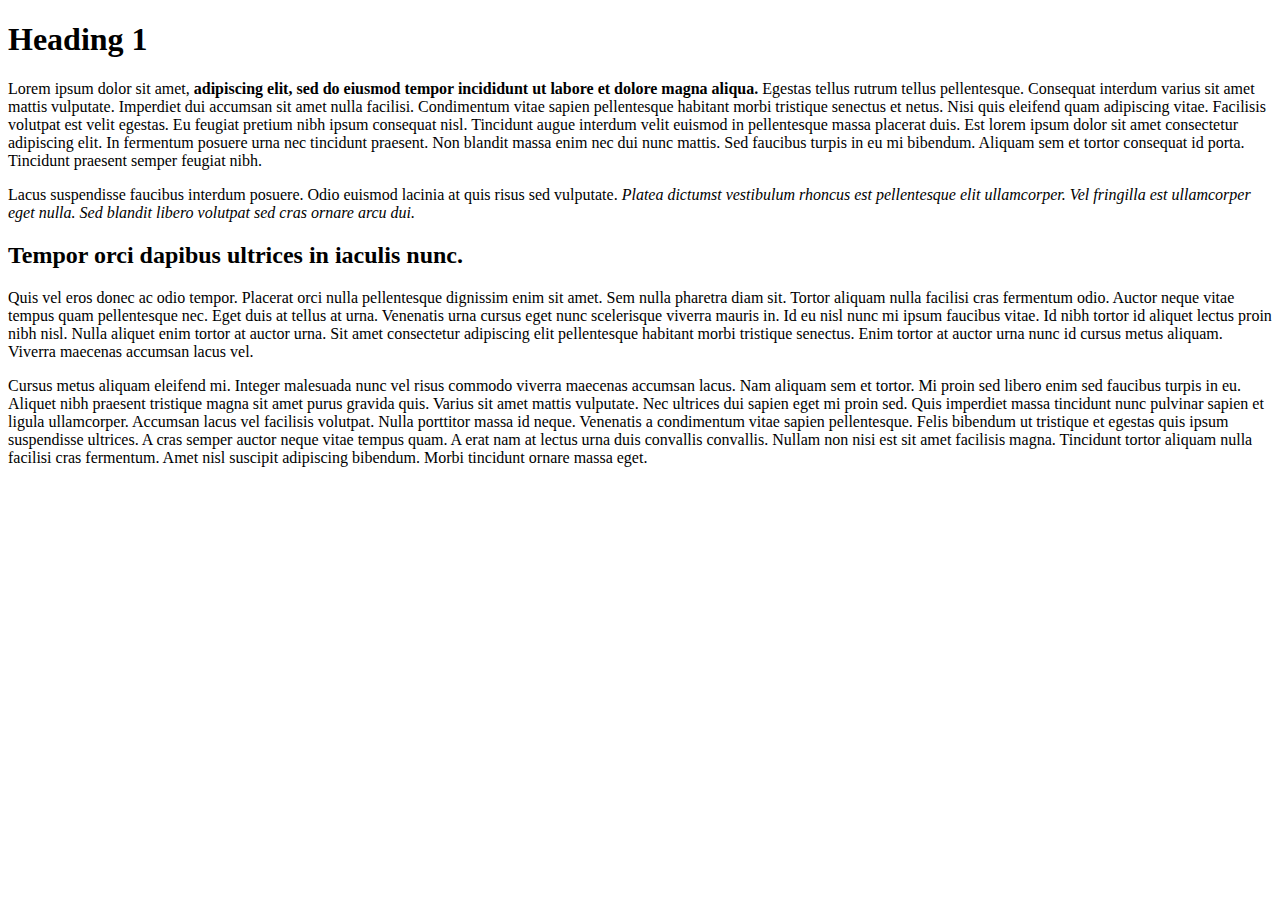
<file: intro/html-boilerplate/index.html>
<!DOCTYPE html>
<html lang="en">
    <head>
        <meta charset="UTF-8">
        <title>Odin Intro Lesson</title>
    </head>

    <body>
        <h1>Heading 1</h1>
        <p>Lorem ipsum dolor sit amet, <strong>adipiscing elit, sed do eiusmod tempor incididunt ut labore et dolore magna aliqua.</strong> Egestas tellus rutrum tellus pellentesque. Consequat interdum varius sit amet mattis vulputate. Imperdiet dui accumsan sit amet nulla facilisi. Condimentum vitae sapien pellentesque habitant morbi tristique senectus et netus. Nisi quis eleifend quam adipiscing vitae. Facilisis volutpat est velit egestas. Eu feugiat pretium nibh ipsum consequat nisl. Tincidunt augue interdum velit euismod in pellentesque massa placerat duis. Est lorem ipsum dolor sit amet consectetur adipiscing elit. In fermentum posuere urna nec tincidunt praesent. Non blandit massa enim nec dui nunc mattis. Sed faucibus turpis in eu mi bibendum. Aliquam sem et tortor consequat id porta. Tincidunt praesent semper feugiat nibh.</p>

        <p>Lacus suspendisse faucibus interdum posuere. Odio euismod lacinia at quis risus sed vulputate. <em>Platea dictumst vestibulum rhoncus est pellentesque elit ullamcorper. Vel fringilla est ullamcorper eget nulla. Sed blandit libero volutpat sed cras ornare arcu dui.</em></p> 

        <h2>Tempor orci dapibus ultrices in iaculis nunc.</h2> 
        <p>Quis vel eros donec ac odio tempor. Placerat orci nulla pellentesque dignissim enim sit amet. Sem nulla pharetra diam sit. Tortor aliquam nulla facilisi cras fermentum odio. Auctor neque vitae tempus quam pellentesque nec. Eget duis at tellus at urna. Venenatis urna cursus eget nunc scelerisque viverra mauris in. Id eu nisl nunc mi ipsum faucibus vitae. Id nibh tortor id aliquet lectus proin nibh nisl. Nulla aliquet enim tortor at auctor urna. Sit amet consectetur adipiscing elit pellentesque habitant morbi tristique senectus. Enim tortor at auctor urna nunc id cursus metus aliquam. Viverra maecenas accumsan lacus vel.</p>

        <p>Cursus metus aliquam eleifend mi. Integer malesuada nunc vel risus commodo viverra maecenas accumsan lacus. Nam aliquam sem et tortor. Mi proin sed libero enim sed faucibus turpis in eu. Aliquet nibh praesent tristique magna sit amet purus gravida quis. Varius sit amet mattis vulputate. Nec ultrices dui sapien eget mi proin sed. Quis imperdiet massa tincidunt nunc pulvinar sapien et ligula ullamcorper. Accumsan lacus vel facilisis volutpat. Nulla porttitor massa id neque. Venenatis a condimentum vitae sapien pellentesque. Felis bibendum ut tristique et egestas quis ipsum suspendisse ultrices. A cras semper auctor neque vitae tempus quam. A erat nam at lectus urna duis convallis convallis. Nullam non nisi est sit amet facilisis magna. Tincidunt tortor aliquam nulla facilisi cras fermentum. Amet nisl suscipit adipiscing bibendum. Morbi tincidunt ornare massa eget.</p>
    </body>
</html>
</file>
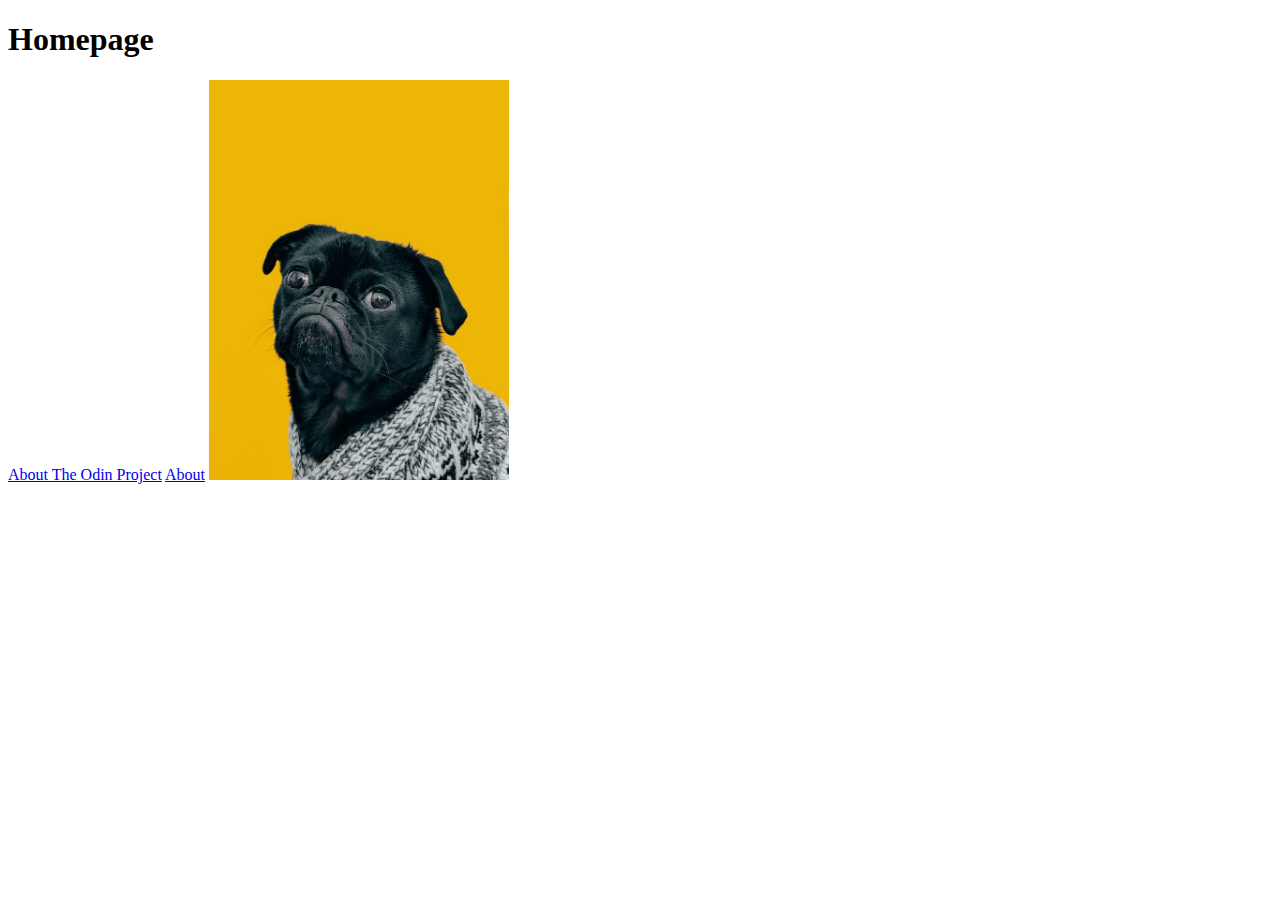
<file: intro/links-and-images/index.html>
<!DOCTYPE html>
<html lang="en">
    <head>
        <meta charset="UTF-8">
        <title>Odin Intro Lesson</title>
    </head>

    <body>
        <h1>Homepage</h1>
        <a href="https://www.theodinproject.com/about">About The Odin Project</a>

        <a href="./pages/about.html">About</a>
        <img src="./images/dog.jpg" alt="A picture of a pug" height="400" width="auto">
    </body>
</html>
</file>
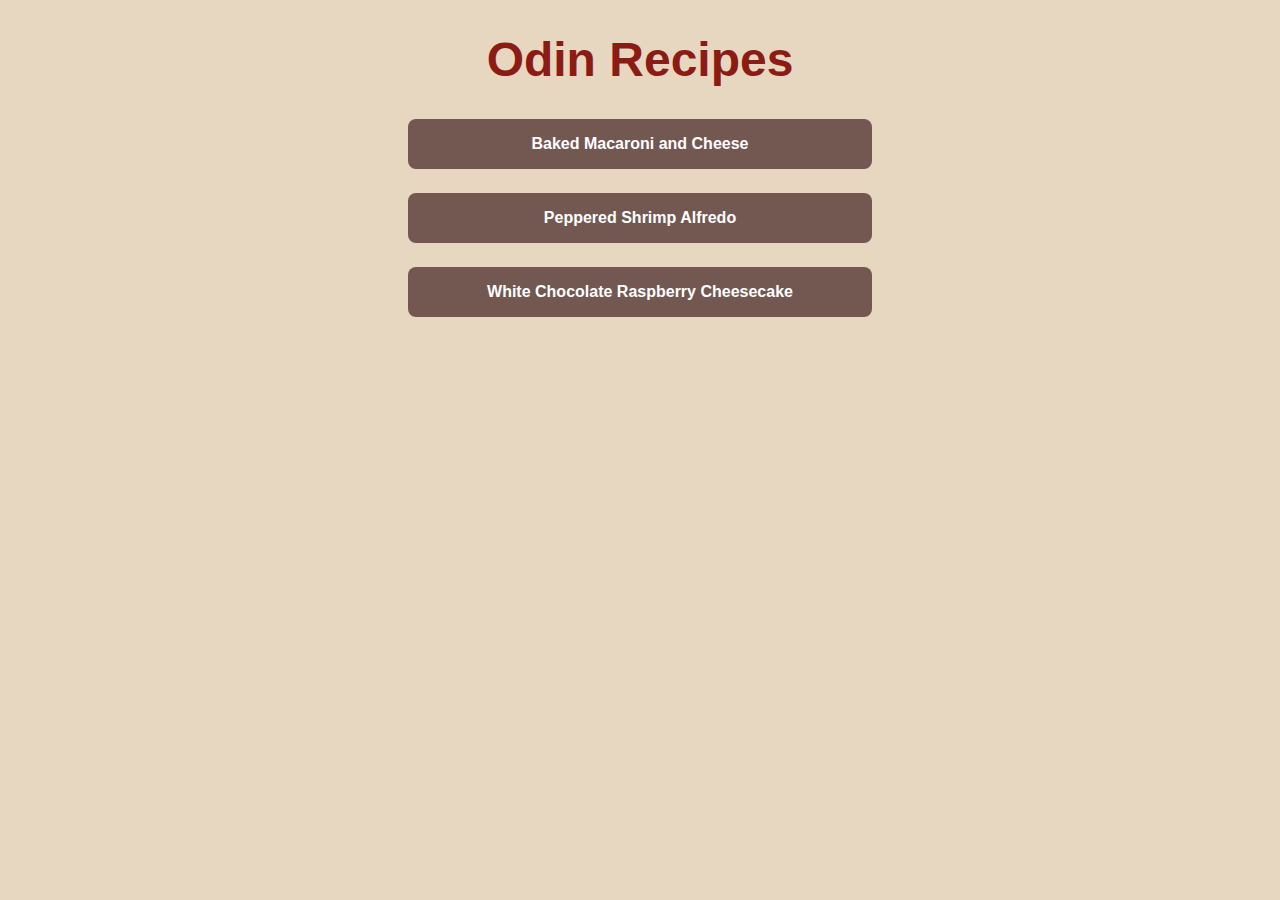
<file: intro/odin-recipes-css/index.html>
<!DOCTYPE html>
<html lang="en-US">
    <head>
        <meta charset="UTF-8">
        <link rel="stylesheet" href="styles.css">
        <title>Odin Recipes</title>
    </head>
    <body>
        <div class="container">
            <h1 style="text-align: center;">Odin Recipes</h1>
            <nav>
                <a href="recipes/baked-mac-and-cheese.html">
                Baked Macaroni and Cheese</a>
                <a href="recipes/peppered-shrimp-alfredo.html">
                Peppered Shrimp Alfredo</a>
                <a href="recipes/white-choc-raspberry-cheesecake.html">
                White Chocolate Raspberry Cheesecake</a>
            </nav>
        </div>
    </body>
</html>
</file>
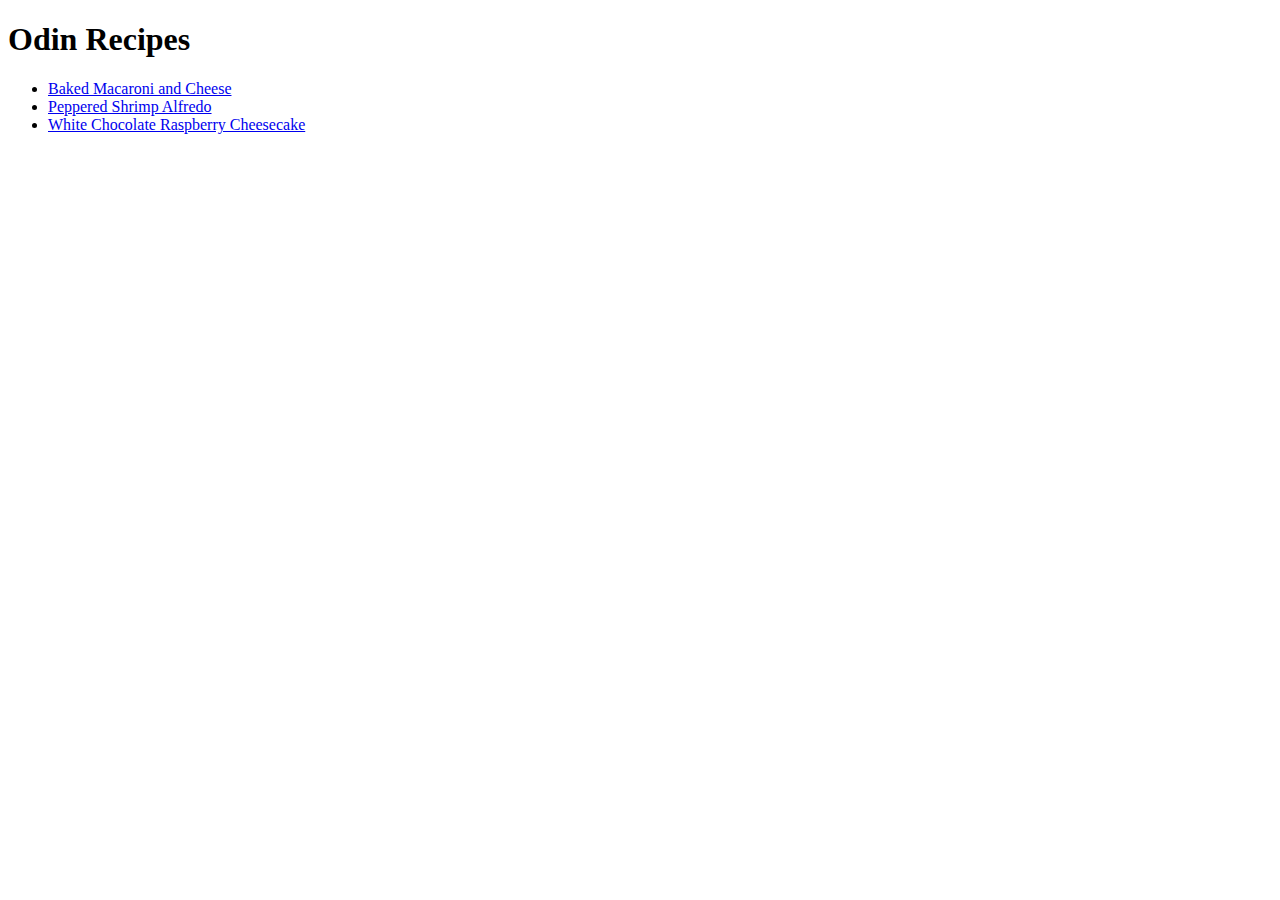
<file: intro/odin-recipes/index.html>
<!DOCTYPE html>
<html lang="en-US">
    <head>
        <meta charset="UTF-8">
        <title>Odin Recipes</title>
    </head>
    <body>
        <h1>Odin Recipes</h1>
        <ul>
            <li><a href="recipes/baked-mac-and-cheese.html">
                Baked Macaroni and Cheese</a></li>
            <li><a href="recipes/peppered-shrimp-alfredo.html">
                Peppered Shrimp Alfredo</a></li>
            <li><a href="recipes/white-choc-raspberry-cheesecake.html">
                White Chocolate Raspberry Cheesecake</a></li>
        </ul>
    </body>
</html>
</file>
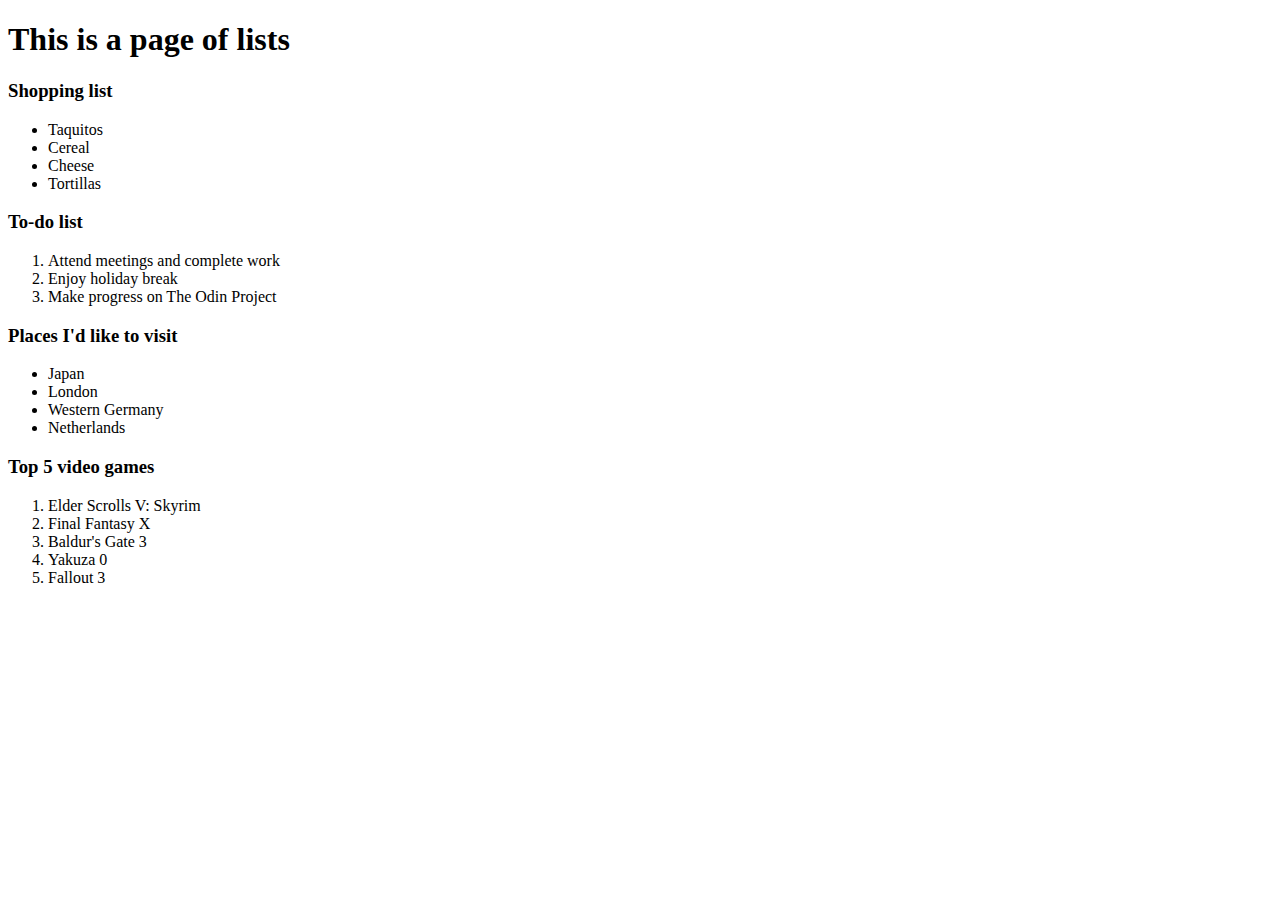
<file: intro/html-boilerplate/lists.html>
<!DOCTYPE html>
<html lang="en">
    <head>
        <meta charset="UTF-8">
        <title>Lists practice</title>
    </head>

    <body>
        <h1>This is a page of lists</h1>
        <h3>Shopping list</h3>
        <ul>
            <li>Taquitos</li>
            <li>Cereal</li>
            <li>Cheese</li>
            <li>Tortillas</li>
        </ul>
        <h3>To-do list</h3>
        <ol>
            <li>Attend meetings and complete work</li>
            <li>Enjoy holiday break</li>
            <li>Make progress on The Odin Project</li>
        </ol>
        <h3>Places I'd like to visit</h3>
        <ul>
            <li>Japan</li>
            <li>London</li>
            <li>Western Germany</li>
            <li>Netherlands</li>
        </ul>
        <h3>Top 5 video games</h3>
        <ol>
            <li>Elder Scrolls V: Skyrim</li>
            <li>Final Fantasy X</li>
            <li>Baldur's Gate 3</li>
            <li>Yakuza 0</li>
            <li>Fallout 3</li>
        </ol>
    </body>
</html>
</file>
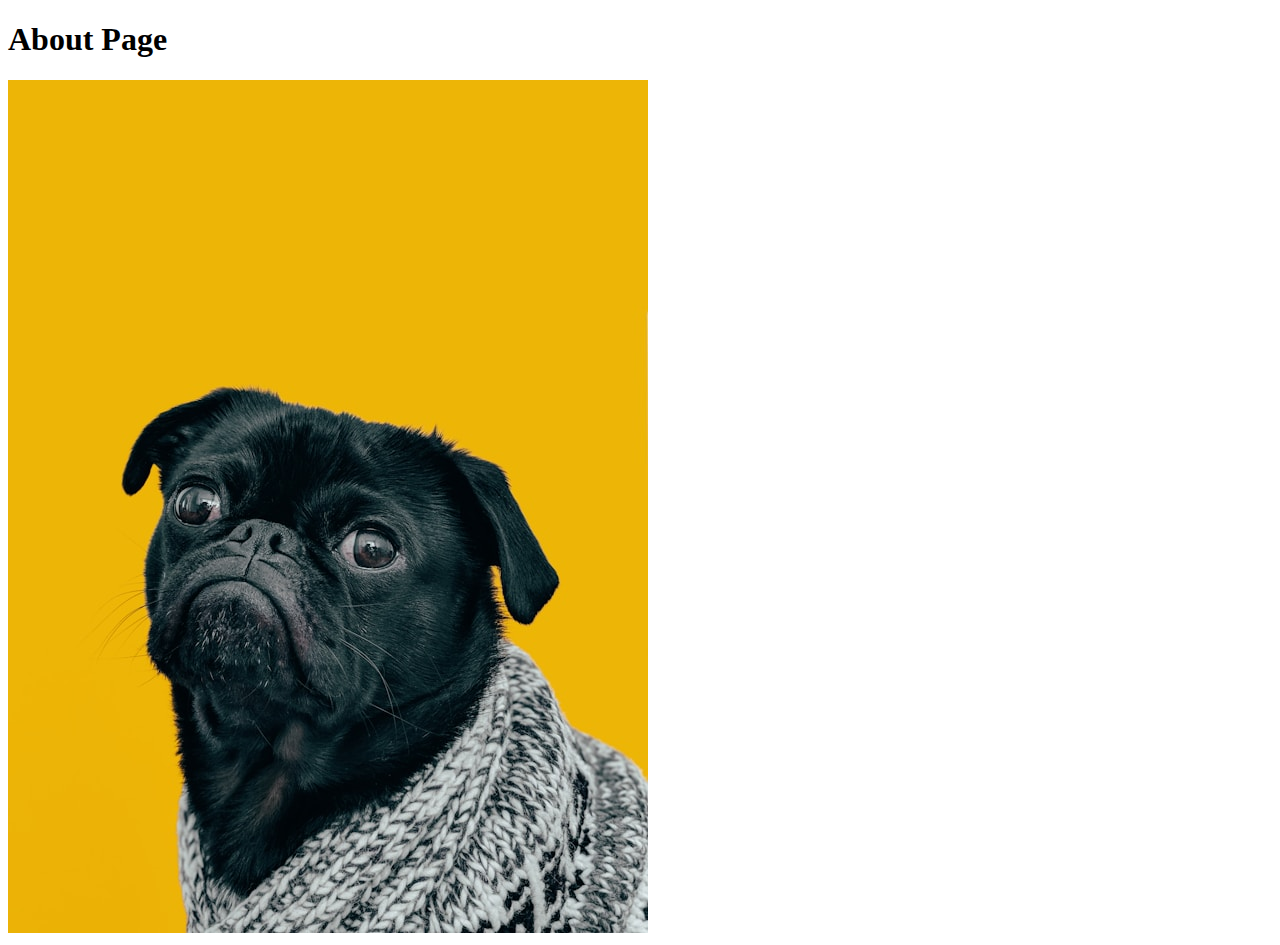
<file: intro/links-and-images/pages/about.html>
<!DOCTYPE html>
<html lang="en">
    <head>
        <meta charset="UTF-8">
        <title>Odin Links and Images</title>
    </head>

    <body>
        <h1>About Page</h1>
        <img src="../images/dog.jpg">
    </body>
</html>
</file>
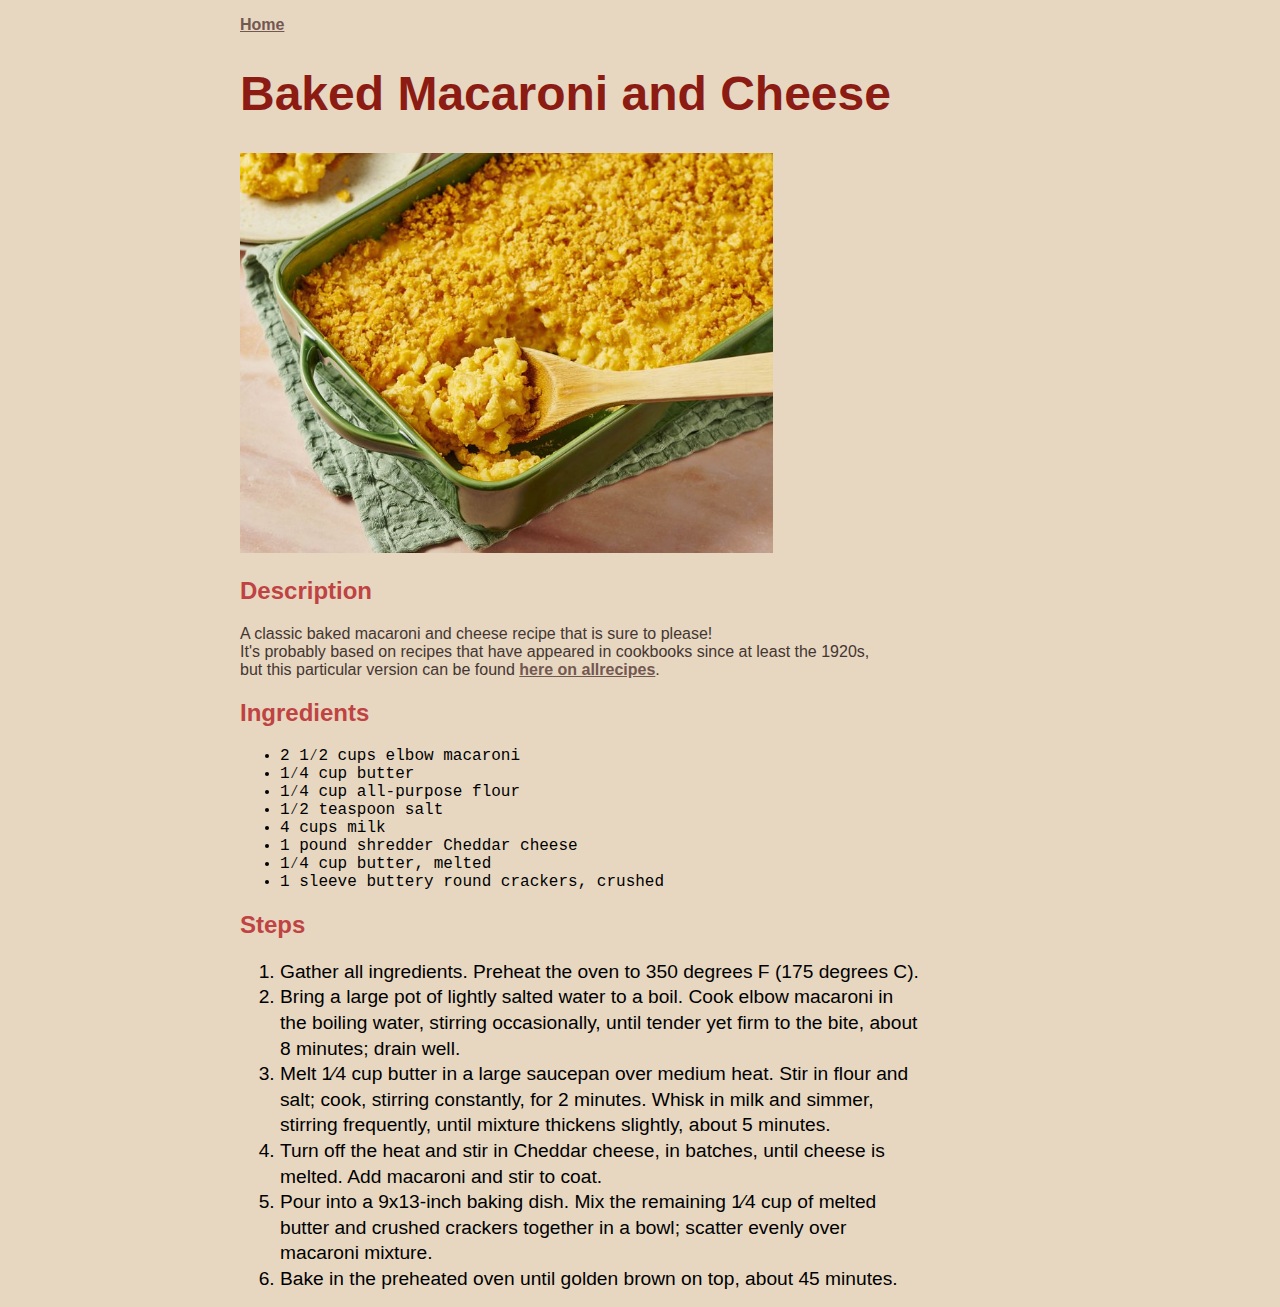
<file: intro/odin-recipes-css/recipes/baked-mac-and-cheese.html>
<!DOCTYPE html>
<html lang="en-US">
    <head>
        <meta charset="UTF-8">
        <link rel="stylesheet" href="../styles.css">
        <title>Baked Macaroni and Cheese</title>
    </head>
    <body>
        <div class="container">
            <a href="../index.html">Home</a>
            <h1>Baked Macaroni and Cheese</h1>
            <img src="../images/baked-mac-and-cheese.jpg" alt="Pan of baked 
                macaroni and cheese with a serving spoon" height="400px" width="auto">
            <h2>Description</h2>
            <p>A classic baked macaroni and cheese recipe that is sure to please! <br>
                It's probably based on recipes that have appeared in cookbooks 
                since at least the 1920s, but this particular version can be 
                found <a href="https://www.allrecipes.com/recipe/102393/baked-homemade-macaroni-and-cheese/" >
                    here on allrecipes</a>.</p>
            <h2>Ingredients</h2>
            <ul>
                <li>2 1&frasl;2 cups elbow macaroni</li>
                <li>1&frasl;4 cup butter</li>
                <li>1&frasl;4 cup all-purpose flour</li>
                <li>1&frasl;2 teaspoon salt</li>
                <li>4 cups milk</li>
                <li>1 pound shredder Cheddar cheese</li>
                <li>1&frasl;4 cup butter, melted</li>
                <li>1 sleeve buttery round crackers, crushed</li>
            </ul>
            <h2>Steps</h2>
            <ol class="steps">
                <li>Gather all ingredients. Preheat the oven to 350 degrees F 
                    (175 degrees C).</li>
                <li>Bring a large pot of lightly salted water to a boil. Cook elbow 
                    macaroni in the boiling water, stirring occasionally, until 
                    tender yet firm to the bite, about 8 minutes; drain well.</li>
                <li>Melt 1&frasl;4 cup butter in a large saucepan over medium heat. 
                    Stir in flour and salt; cook, stirring constantly, for 2 minutes. 
                    Whisk in milk and simmer, stirring frequently, until mixture 
                    thickens slightly, about 5 minutes.</li>
                <li>Turn off the heat and stir in Cheddar cheese, in batches, until 
                    cheese is melted. Add macaroni and stir to coat.</li>
                <li>Pour into a 9x13-inch baking dish. Mix the remaining 1&frasl;4 
                    cup of melted butter and crushed crackers together in a bowl; 
                    scatter evenly over macaroni mixture.</li>
                <li>Bake in the preheated oven until golden brown on top, about 
                    45 minutes.</li>
            </ol>
        </div>
    </body>
</html>
</file>
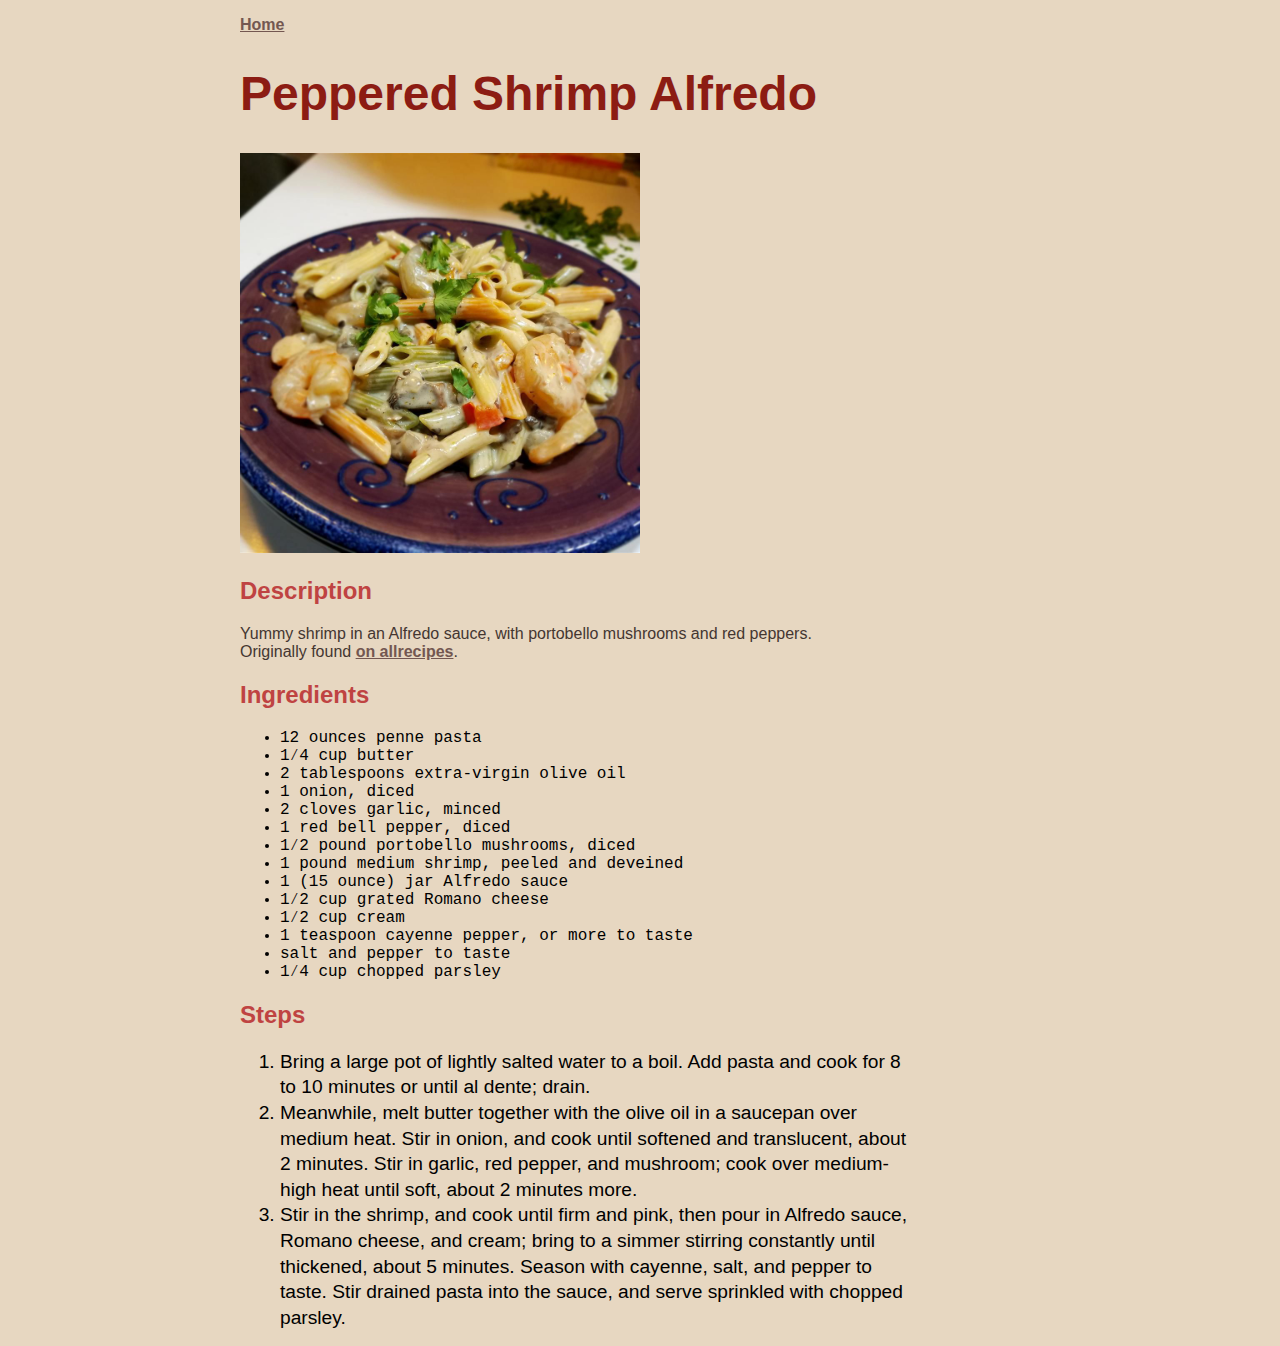
<file: intro/odin-recipes-css/recipes/peppered-shrimp-alfredo.html>
<!DOCTYPE html>
<html lang="en-US">
    <head>
        <meta charset="UTF-8">
        <link rel="stylesheet" href="../styles.css">
        <title>Peppered Shrimp Alfredo</title>
    </head>
    <body>
        <div class="container">
            <a href="../index.html">Home</a>
            <h1>Peppered Shrimp Alfredo</h1>
            <img src="../images/peppered-shrimp-alfredo.jpg" alt="Peppered shrimp
                alfredo served on a decorative plate." height="400px" width="auto">
            <h2>Description</h2>
            <p>Yummy shrimp in an Alfredo sauce, with portobello mushrooms and red 
                peppers.<br> Originally found <a href="https://www.allrecipes.com/recipe/133128/peppered-shrimp-alfredo/">
                    on allrecipes</a>.</p>
            <h2>Ingredients</h2>
            <ul>
                <li>12 ounces penne pasta</li>
                <li>1&frasl;4 cup butter</li>
                <li>2 tablespoons extra-virgin olive oil</li>
                <li>1 onion, diced</li>
                <li>2 cloves garlic, minced</li>
                <li>1 red bell pepper, diced</li>
                <li>1&frasl;2 pound portobello mushrooms, diced</li>
                <li>1 pound medium shrimp, peeled and deveined</li>
                <li>1 (15 ounce) jar Alfredo sauce</li>
                <li>1&frasl;2 cup grated Romano cheese</li>
                <li>1&frasl;2 cup cream</li>
                <li>1 teaspoon cayenne pepper, or more to taste</li>
                <li>salt and pepper to taste</li>
                <li>1&frasl;4 cup chopped parsley</li>
            </ul>
            <h2>Steps</h2>
            <ol class="steps">
                <li>Bring a large pot of lightly salted water to a boil. Add pasta 
                    and cook for 8 to 10 minutes or until al dente; drain.</li>
                <li>Meanwhile, melt butter together with the olive oil in a 
                    saucepan over medium heat. Stir in onion, and cook until 
                    softened and translucent, about 2 minutes. Stir in garlic, 
                    red pepper, and mushroom; cook over medium-high heat until 
                    soft, about 2 minutes more.</li>
                <li>Stir in the shrimp, and cook until firm and pink, then pour in 
                    Alfredo sauce, Romano cheese, and cream; bring to a simmer 
                    stirring constantly until thickened, about 5 minutes. Season 
                    with cayenne, salt, and pepper to taste. Stir drained pasta 
                    into the sauce, and serve sprinkled with chopped parsley.</li>
            </ol>
        </div>
    </body>
</html>
</file>
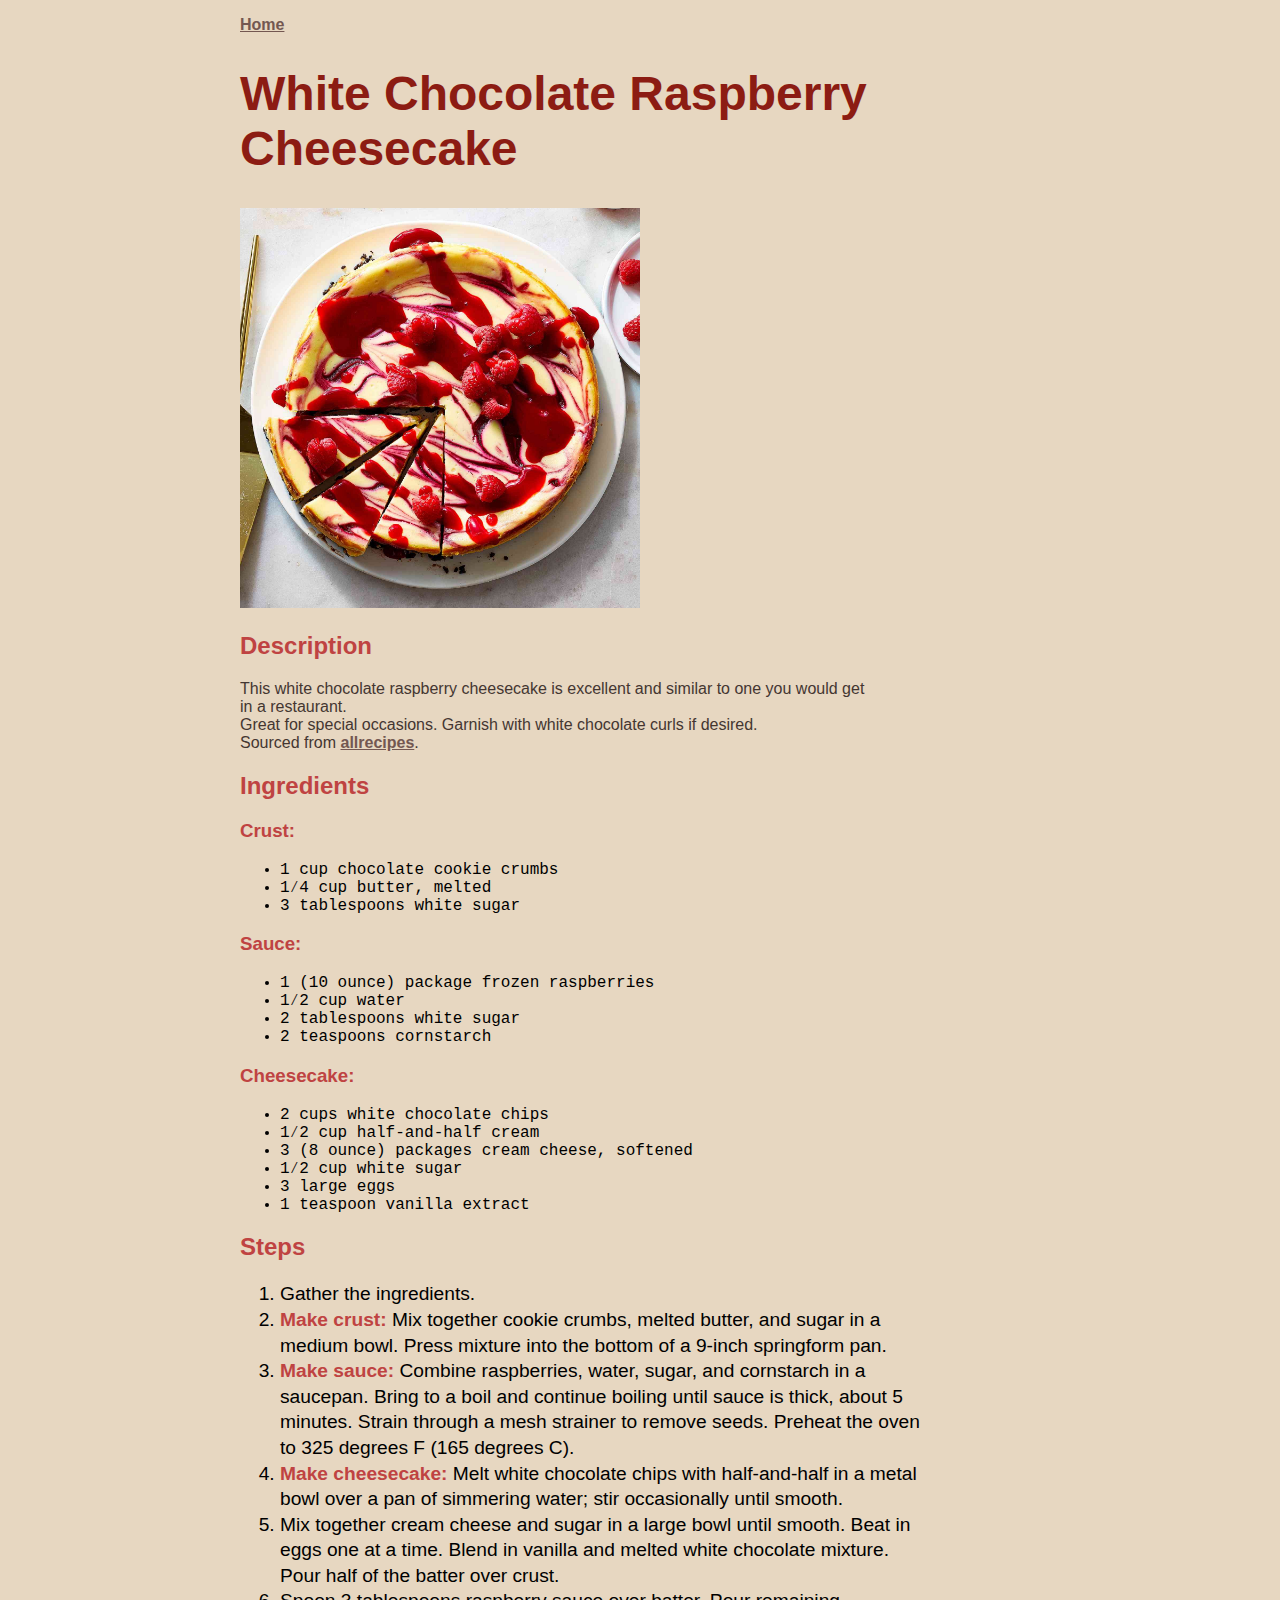
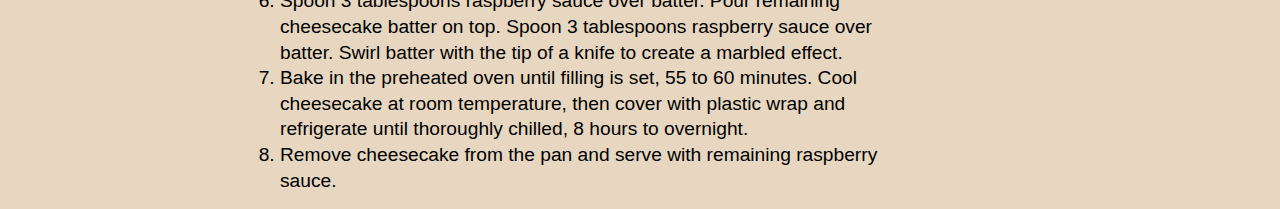
<file: intro/odin-recipes-css/recipes/white-choc-raspberry-cheesecake.html>
<!DOCTYPE html>
<html lang="en-US">
    <head>
        <meta charset="UTF-8">
        <link rel="stylesheet" href="../styles.css">
        <title>White Chocolate Raspberry Cheesecake</title>
    </head>
    <body>
        <div class="container">
            <a href="../index.html">Home</a>
            <h1>White Chocolate Raspberry Cheesecake</h1>
            <img src="../images/white-choc-raspberry-cheesecake.jpg" alt="Top down
                view of white chocolate raspberry cheesecake, with some slices in 
                the bottom left quarter." height="400px" width="auto">
            <h2>Description</h2>
            <p>This white chocolate raspberry cheesecake is excellent and similar 
                to one you would get in a restaurant.<br> Great for special occasions. 
                Garnish with white chocolate curls if desired.<br> Sourced from 
                <a href="https://www.allrecipes.com/recipe/25642/white-chocolate-raspberry-cheesecake/">
                    allrecipes</a>.</p>
            <h2>Ingredients</h2>
            <h3>Crust:</h3>
            <ul>
                <li>1 cup chocolate cookie crumbs</li>
                <li>1&frasl;4 cup butter, melted</li>
                <li>3 tablespoons white sugar</li>
            </ul>
            <h3>Sauce:</h3>
            <ul>
                <li>1 (10 ounce) package frozen raspberries</li>
                <li>1&frasl;2 cup water</li>
                <li>2 tablespoons white sugar</li>
                <li>2 teaspoons cornstarch</li>
            </ul>
            <h3>Cheesecake:</h3>
            <ul>
                <li>2 cups white chocolate chips</li>
                <li>1&frasl;2 cup half-and-half cream</li>
                <li>3 (8 ounce) packages cream cheese, softened</li>
                <li>1&frasl;2 cup white sugar</li>
                <li>3 large eggs</li>
                <li>1 teaspoon vanilla extract</li>
            </ul>
            <h2>Steps</h2>
            <ol class="steps">
                <li>Gather the ingredients.</li>
                <li><strong>Make crust:</strong> Mix together cookie crumbs, melted 
                    butter, and sugar in a medium bowl. Press mixture into the 
                    bottom of a 9-inch springform pan.</li>
                <li><strong>Make sauce:</strong> Combine raspberries, water, sugar, 
                    and cornstarch in a saucepan. Bring to a boil and continue 
                    boiling until sauce is thick, about 5 minutes. Strain through 
                    a mesh strainer to remove seeds. Preheat the oven to 325 
                    degrees F (165 degrees C).</li>
                <li><strong>Make cheesecake:</strong> Melt white chocolate chips 
                    with half-and-half in a metal bowl over a pan of simmering 
                    water; stir occasionally until smooth.</li>
                <li>Mix together cream cheese and sugar in a large bowl until 
                    smooth. Beat in eggs one at a time. Blend in vanilla and melted 
                    white chocolate mixture. Pour half of the batter over crust.</li>
                <li>Spoon 3 tablespoons raspberry sauce over batter. Pour remaining 
                    cheesecake batter on top. Spoon 3 tablespoons raspberry sauce 
                    over batter. Swirl batter with the tip of a knife to create a 
                    marbled effect.</li>
                <li>Bake in the preheated oven until filling is set, 55 to 60 
                    minutes. Cool cheesecake at room temperature, then cover with 
                    plastic wrap and refrigerate until thoroughly chilled, 8 hours 
                    to overnight.</li>
                <li>Remove cheesecake from the pan and serve with remaining 
                    raspberry sauce.</li>
            </ol>
        </div>
    </body>
</html>
</file>
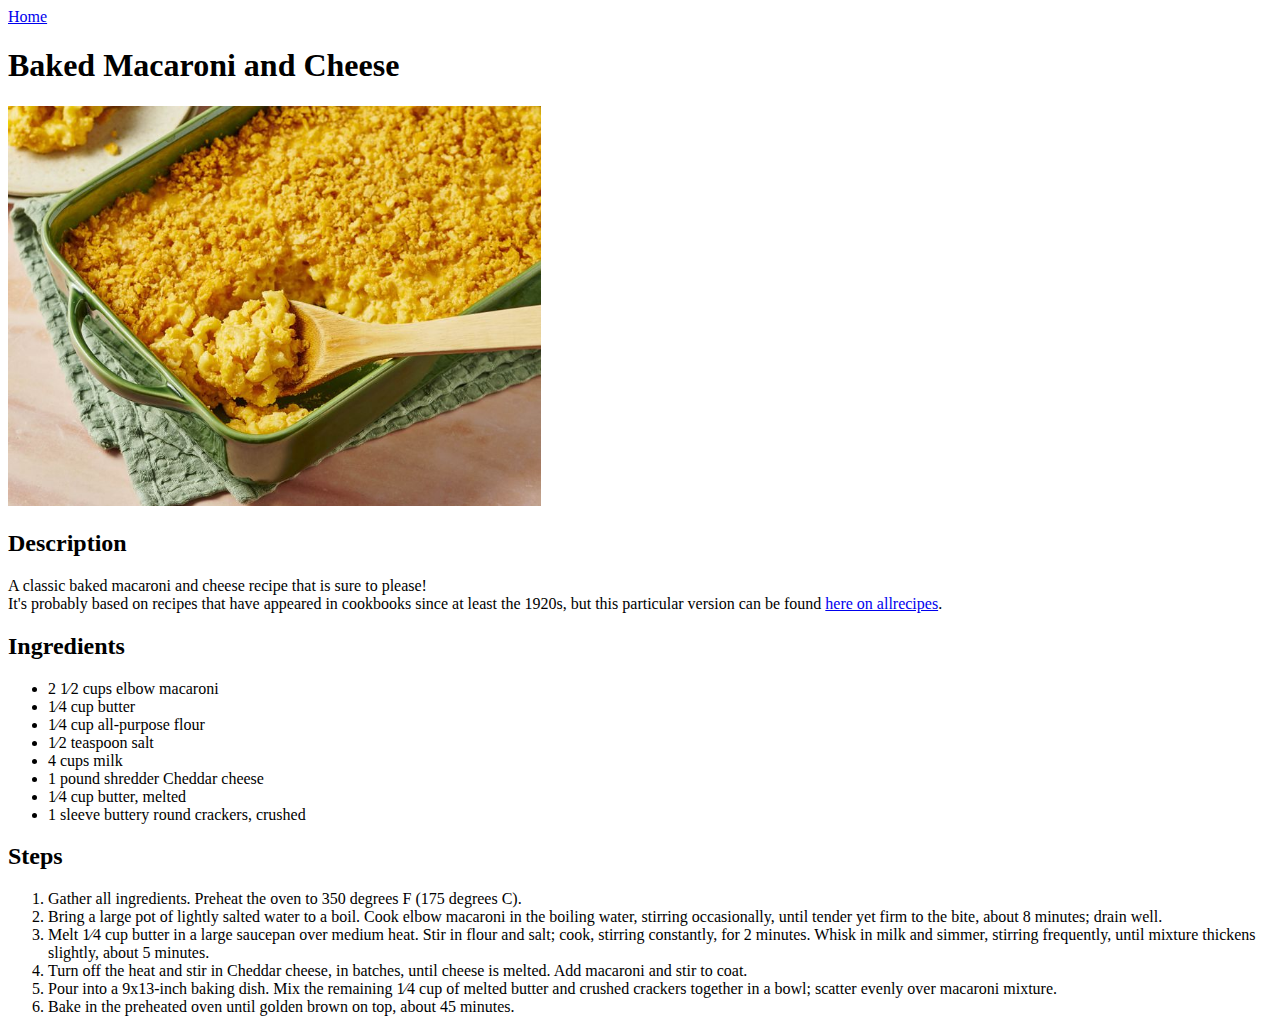
<file: intro/odin-recipes/recipes/baked-mac-and-cheese.html>
<!DOCTYPE html>
<html lang="en-US">
    <head>
        <meta charset="UTF-8">
        <title>Baked Macaroni and Cheese</title>
    </head>
    <body>
        <a href="../index.html">Home</a>
        <h1>Baked Macaroni and Cheese</h1>
        <img src="../images/baked-mac-and-cheese.jpg" alt="Pan of baked 
            macaroni and cheese with a serving spoon" height="400px" width="auto">
        <h2>Description</h2>
        <p>A classic baked macaroni and cheese recipe that is sure to please! <br>
            It's probably based on recipes that have appeared in cookbooks 
            since at least the 1920s, but this particular version can be 
            found <a href="https://www.allrecipes.com/recipe/102393/baked-homemade-macaroni-and-cheese/" >
                here on allrecipes</a>.</p>
        <h2>Ingredients</h2>
        <ul>
            <li>2 1&frasl;2 cups elbow macaroni</li>
            <li>1&frasl;4 cup butter</li>
            <li>1&frasl;4 cup all-purpose flour</li>
            <li>1&frasl;2 teaspoon salt</li>
            <li>4 cups milk</li>
            <li>1 pound shredder Cheddar cheese</li>
            <li>1&frasl;4 cup butter, melted</li>
            <li>1 sleeve buttery round crackers, crushed</li>
        </ul>
        <h2>Steps</h2>
        <ol>
            <li>Gather all ingredients. Preheat the oven to 350 degrees F 
                (175 degrees C).</li>
            <li>Bring a large pot of lightly salted water to a boil. Cook elbow 
                macaroni in the boiling water, stirring occasionally, until 
                tender yet firm to the bite, about 8 minutes; drain well.</li>
            <li>Melt 1&frasl;4 cup butter in a large saucepan over medium heat. 
                Stir in flour and salt; cook, stirring constantly, for 2 minutes. 
                Whisk in milk and simmer, stirring frequently, until mixture 
                thickens slightly, about 5 minutes.</li>
            <li>Turn off the heat and stir in Cheddar cheese, in batches, until 
                cheese is melted. Add macaroni and stir to coat.</li>
            <li>Pour into a 9x13-inch baking dish. Mix the remaining 1&frasl;4 
                cup of melted butter and crushed crackers together in a bowl; 
                scatter evenly over macaroni mixture.</li>
            <li>Bake in the preheated oven until golden brown on top, about 
                45 minutes.</li>
        </ol>
    </body>
</html>
</file>
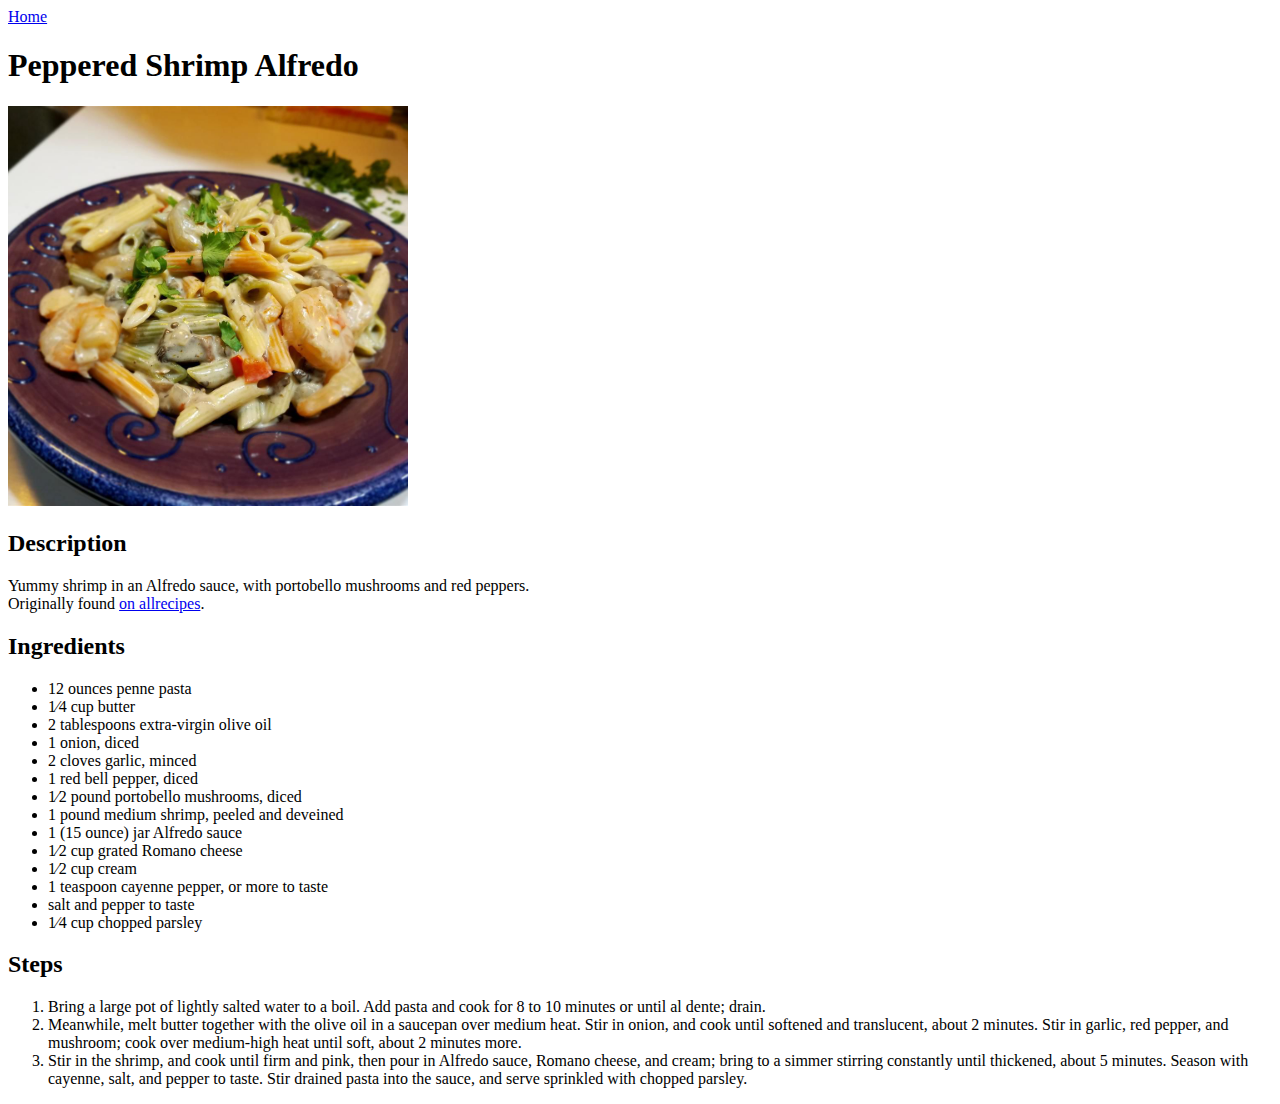
<file: intro/odin-recipes/recipes/peppered-shrimp-alfredo.html>
<!DOCTYPE html>
<html lang="en-US">
    <head>
        <meta charset="UTF-8">
        <title>Peppered Shrimp Alfredo</title>
    </head>
    <body>
        <a href="../index.html">Home</a>
        <h1>Peppered Shrimp Alfredo</h1>
        <img src="../images/peppered-shrimp-alfredo.jpg" alt="Peppered shrimp
            alfredo served on a decorative plate." height="400px" width="auto">
        <h2>Description</h2>
        <p>Yummy shrimp in an Alfredo sauce, with portobello mushrooms and red 
            peppers.<br> Originally found <a href="https://www.allrecipes.com/recipe/133128/peppered-shrimp-alfredo/">
                on allrecipes</a>.</p>
        <h2>Ingredients</h2>
        <ul>
            <li>12 ounces penne pasta</li>
            <li>1&frasl;4 cup butter</li>
            <li>2 tablespoons extra-virgin olive oil</li>
            <li>1 onion, diced</li>
            <li>2 cloves garlic, minced</li>
            <li>1 red bell pepper, diced</li>
            <li>1&frasl;2 pound portobello mushrooms, diced</li>
            <li>1 pound medium shrimp, peeled and deveined</li>
            <li>1 (15 ounce) jar Alfredo sauce</li>
            <li>1&frasl;2 cup grated Romano cheese</li>
            <li>1&frasl;2 cup cream</li>
            <li>1 teaspoon cayenne pepper, or more to taste</li>
            <li>salt and pepper to taste</li>
            <li>1&frasl;4 cup chopped parsley</li>
        </ul>
        <h2>Steps</h2>
        <ol>
            <li>Bring a large pot of lightly salted water to a boil. Add pasta 
                and cook for 8 to 10 minutes or until al dente; drain.</li>
            <li>Meanwhile, melt butter together with the olive oil in a 
                saucepan over medium heat. Stir in onion, and cook until 
                softened and translucent, about 2 minutes. Stir in garlic, 
                red pepper, and mushroom; cook over medium-high heat until 
                soft, about 2 minutes more.</li>
            <li>Stir in the shrimp, and cook until firm and pink, then pour in 
                Alfredo sauce, Romano cheese, and cream; bring to a simmer 
                stirring constantly until thickened, about 5 minutes. Season 
                with cayenne, salt, and pepper to taste. Stir drained pasta 
                into the sauce, and serve sprinkled with chopped parsley.</li>
        </ol>
    </body>
</html>
</file>
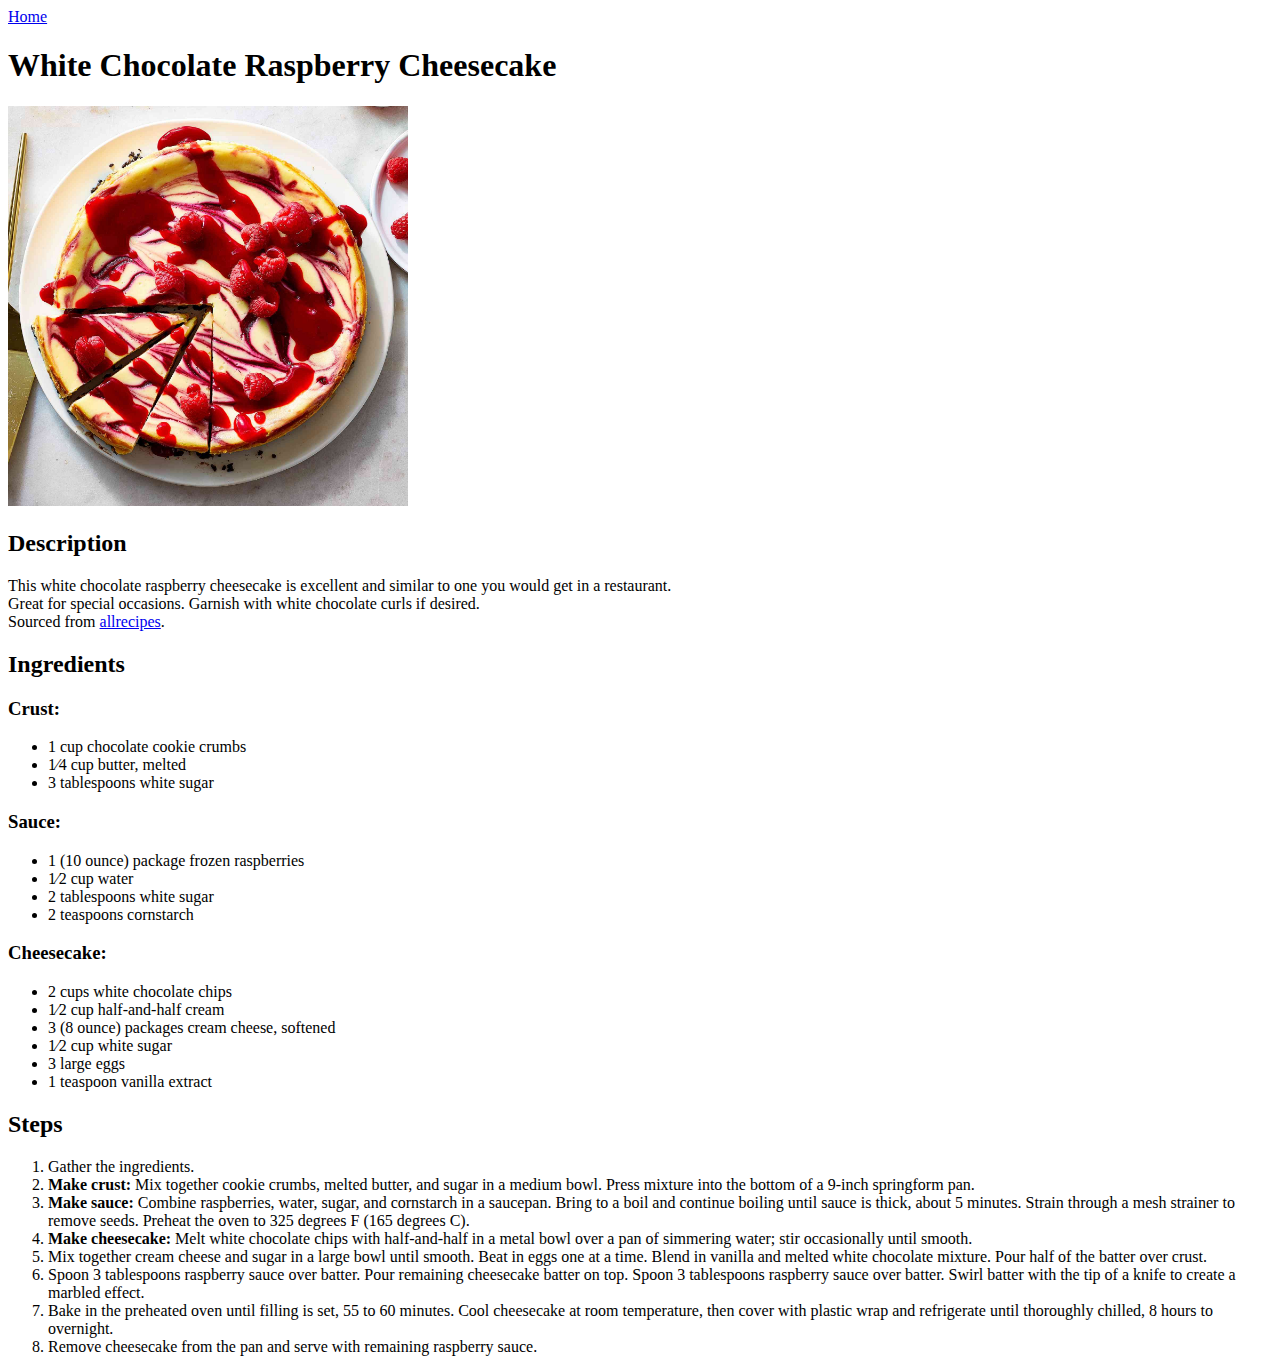
<file: intro/odin-recipes/recipes/white-choc-raspberry-cheesecake.html>
<!DOCTYPE html>
<html lang="en-US">
    <head>
        <meta charset="UTF-8">
        <title>White Chocolate Raspberry Cheesecake</title>
    </head>
    <body>
        <a href="../index.html">Home</a>
        <h1>White Chocolate Raspberry Cheesecake</h1>
        <img src="../images/white-choc-raspberry-cheesecake.jpg" alt="Top down
            view of white chocolate raspberry cheesecake, with some slices in 
            the bottom left quarter." height="400px" width="auto">
        <h2>Description</h2>
        <p>This white chocolate raspberry cheesecake is excellent and similar 
            to one you would get in a restaurant.<br> Great for special occasions. 
            Garnish with white chocolate curls if desired.<br> Sourced from 
            <a href="https://www.allrecipes.com/recipe/25642/white-chocolate-raspberry-cheesecake/">
                allrecipes</a>.</p>
        <h2>Ingredients</h2>
        <h3>Crust:</h3>
        <ul>
            <li>1 cup chocolate cookie crumbs</li>
            <li>1&frasl;4 cup butter, melted</li>
            <li>3 tablespoons white sugar</li>
        </ul>
        <h3>Sauce:</h3>
        <ul>
            <li>1 (10 ounce) package frozen raspberries</li>
            <li>1&frasl;2 cup water</li>
            <li>2 tablespoons white sugar</li>
            <li>2 teaspoons cornstarch</li>
        </ul>
        <h3>Cheesecake:</h3>
        <ul>
            <li>2 cups white chocolate chips</li>
            <li>1&frasl;2 cup half-and-half cream</li>
            <li>3 (8 ounce) packages cream cheese, softened</li>
            <li>1&frasl;2 cup white sugar</li>
            <li>3 large eggs</li>
            <li>1 teaspoon vanilla extract</li>
        </ul>
        <h2>Steps</h2>
        <ol>
            <li>Gather the ingredients.</li>
            <li><strong>Make crust:</strong> Mix together cookie crumbs, melted 
                butter, and sugar in a medium bowl. Press mixture into the 
                bottom of a 9-inch springform pan.</li>
            <li><strong>Make sauce:</strong> Combine raspberries, water, sugar, 
                and cornstarch in a saucepan. Bring to a boil and continue 
                boiling until sauce is thick, about 5 minutes. Strain through 
                a mesh strainer to remove seeds. Preheat the oven to 325 
                degrees F (165 degrees C).</li>
            <li><strong>Make cheesecake:</strong> Melt white chocolate chips 
                with half-and-half in a metal bowl over a pan of simmering 
                water; stir occasionally until smooth.</li>
            <li>Mix together cream cheese and sugar in a large bowl until 
                smooth. Beat in eggs one at a time. Blend in vanilla and melted 
                white chocolate mixture. Pour half of the batter over crust.</li>
            <li>Spoon 3 tablespoons raspberry sauce over batter. Pour remaining 
                cheesecake batter on top. Spoon 3 tablespoons raspberry sauce 
                over batter. Swirl batter with the tip of a knife to create a 
                marbled effect.</li>
            <li>Bake in the preheated oven until filling is set, 55 to 60 
                minutes. Cool cheesecake at room temperature, then cover with 
                plastic wrap and refrigerate until thoroughly chilled, 8 hours 
                to overnight.</li>
            <li>Remove cheesecake from the pan and serve with remaining 
                raspberry sauce.</li>
        </ol>
    </body>
</html>
</file>
<file: intro/odin-recipes-css/styles.css>
* {
    font-family: Arial, Helvetica, sans-serif;
}

body {
    background-color: #e7d7c1;
}

.container {
    width: 800px;
    margin: 16px auto;
}

h1 {
    color: #8c1c13;
    font-size: 3rem;
    font-weight:900;
}

h2, h3, h4, strong {
    color: #bf4342;
    font-weight: 700;
}

p {
    color: #443631;
    width: 72ch;
}

nav a {
    display: block;
    width: 400px;
    margin: 24px auto;
    border-radius: 8px;
    background-color: #735751;
    text-align: center;
    text-decoration: none;
    padding: 16px 32px;
    color: #fff;
}

a {
    color: #735751;
    font-weight: 700;
}

ul li {
    font-family: 'Courier New', Courier, monospace;
    font-size: 1rem;
}

li {
    font-size: 1.2rem;
}

.steps {
    line-height: 1.6rem;
    width: 72ch;
}
</file>
